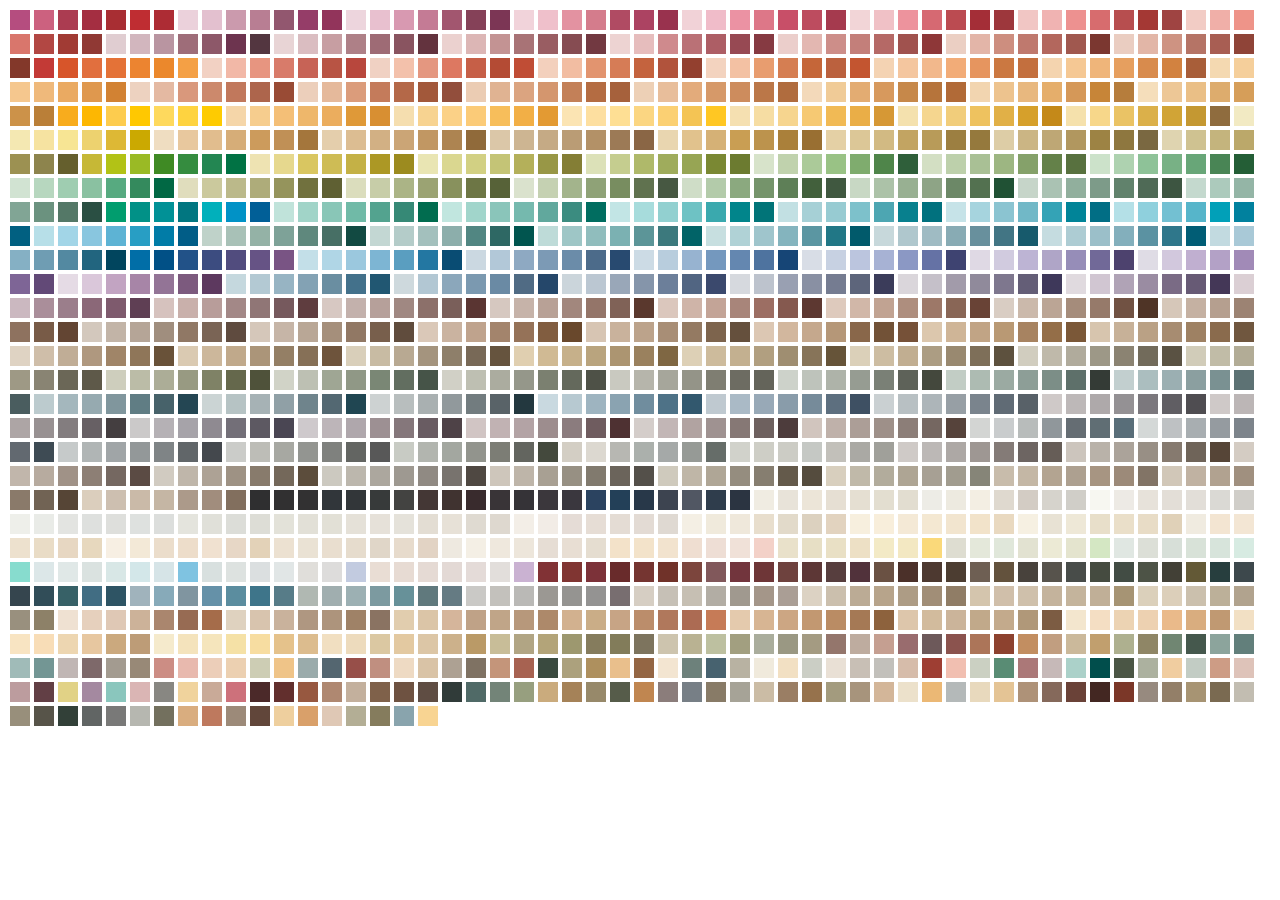
<file: chip-parser.html>
<html>
  <head>
    <title>ColorWise</title>
    <meta charset="UTF-8">
    <meta name="viewport" content="width=device-width, initial-scale=1">
</head>

<style type="text/css">
    .chip {
        display: inline-block;
        margin: 2px;
        min-height: 20px;
        min-width: 20px;
    }
</style>

<body>

<div id="parser-wrapper">

    <div id="console1"></div>
</div>  <!-- CLOSE perfect-app-wrapper -->

<script src="color-utils.js" type="text/javascript"></script>
<script src="jquery.js" type="text/javascript"></script>
<script src="underscore.js" type="text/javascript"></script>
<script src="all-colors.js" type="text/javascript"></script>
<script src="chip-parsing.js" type="text/javascript"></script>

</body>
</html>
</file>
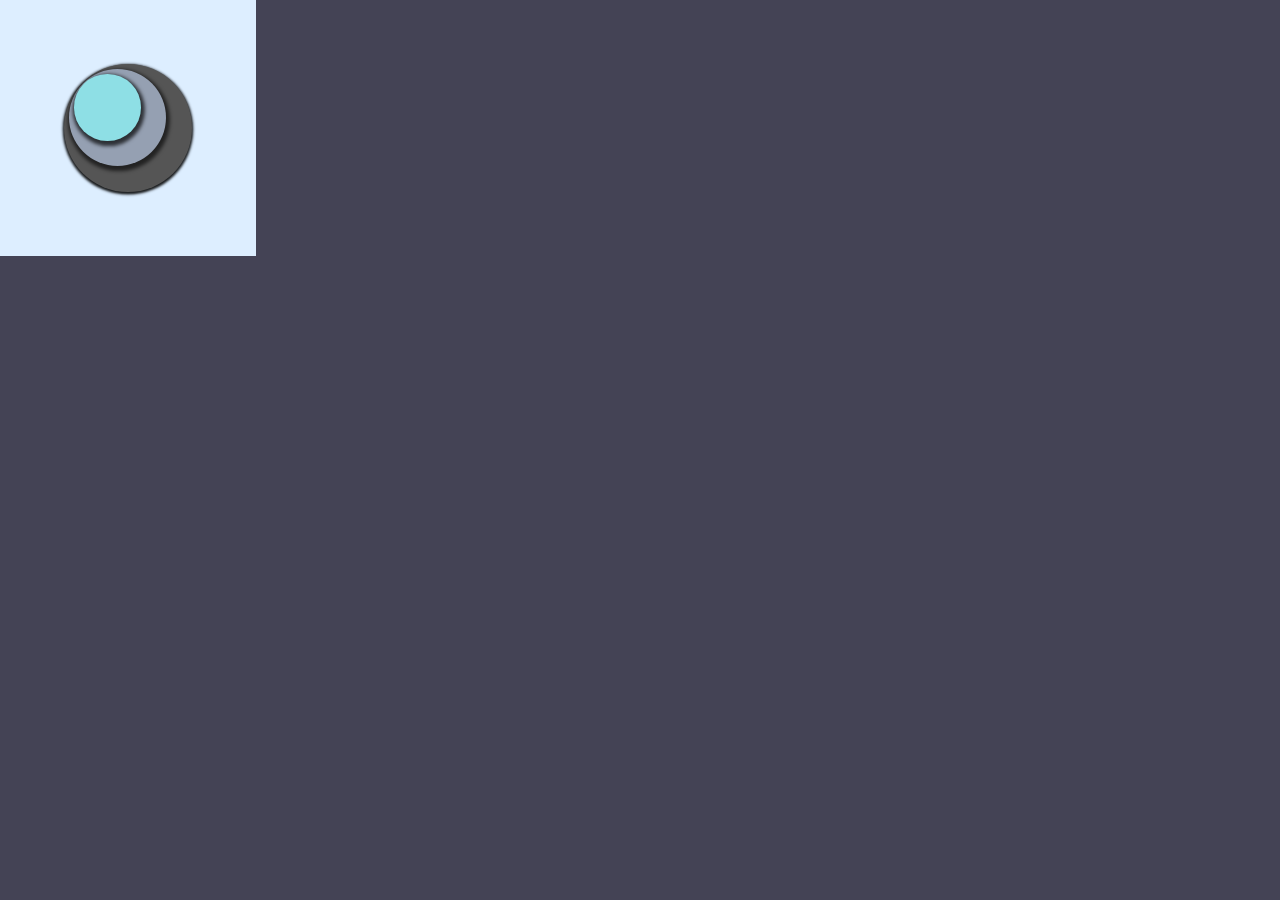
<file: color-focus.html>
<html>
  <head>
    <title>Color &rang;&rang;&rang; Focus</title> <!-- &#9678; -->
    <meta charset="UTF-8">
    <meta name="viewport" content="width=device-width, initial-scale=1">
    <link rel="stylesheet" href="style.css">
</head>

<style type="text/css">
html, body, div, span, section, ul, li, h1, h2, h3, h4, h5 {
    box-sizing: border-box;
    color: #222;
    font-family: 'Alfa Slab One', sans-serif;
    font-weight: 200;
    margin: 0;
    padding: 0;
}

@font-face {
  font-family: 'Alfa Slab One';
  font-style: normal;
  font-weight: 400;
  src: local('Alfa Slab One Regular'), local('AlfaSlabOne-Regular'), url(alpha-slab.woff2) format('woff2');
  unicode-range: U+0000-00FF, U+0131, U+0152-0153, U+02C6, U+02DA, U+02DC, U+2000-206F, U+2074, U+20AC, U+2212, U+2215;
}

#perfect-app-wrapper {
    background-color: #444355;
    height: 100%;
    left: 0;
    overflow: hidden;
    position: relative;
    top: 0;
    width: 100vw;
}

.room-wrapper {
    background-color: #abcdef;
    display: none;
    height: 80%;
    left: 20%;
    position: absolute;
    top: 20%;
    width: 80%;
    z-index: 1;
}

.room-image {
    height: 100%;
    left: 0;
    position: absolute;
    top: 0;
    width: 100%;
    z-index: 1;
}

.room-image-flat {
    background-color: #abcdef;
    opacity: 0;
    transition: opacity 2s;
    will-change: opacity;
}

.room-image-text,
.room-image-natural,
.room-image-tinted {
    background-image: url( './images/room3.jpg' );
    background-position: 50% 50%;
    background-size: cover;
}

.room-image-text,
.room-image-tinted {
    mix-blend-mode: multiply;
}

.room-image-natural {
    /*linear-gradient(black 25%, transparent 50%)*/
    /*-webkit-mask-image: url( './images/room-mask-inverted.png' );*/
    -webkit-mask: url( './images/room-mask-inverted.png' ) top left / cover;
    /*mask-mode: luminance;
    -webkit-mask-source-type: luminance;*/
}

.room-image-text {
    align-items: center;
    display: flex;
    filter: brightness( 0.75 );
    font-size: 30vw;
    letter-spacing: -8vw;
    line-height: 18vw;
    justify-content: center;
    opacity: 0;
    text-align: center;
    transition: font-size 2s, letter-spacing 2s, opacity 2s ease-out;
    -webkit-text-fill-color: transparent;
    -webkit-background-clip: text;
    will-change: font-size, letter-spacing, opacity;
}

.state-app-primed .room-image-text {
    font-size: 17vw;
    letter-spacing: 0;
    opacity: 1;
}

.state-app-primed .room-image-flat {
    opacity: 1;
}
.room-image-tinted {}

.logo-wrapper {
    background: #def;
    height: 20vw;
    left: 0;
    position: absolute;
    top: 0;
    width: 20vw;
    z-index: 1;
}
/*
.circle,
.circle::after,
.circle::before {
    background-color: #555;
    border-radius: 50%;
    display: block;
    left: 25%;
    height: 50%;
    position: absolute;
    top: 25%;
    width: 50%;
    z-index: 2;
}

.circle::after {
    background-color: #888;
    content: " ";
    font-size: 0;
    height: 100% !important;
    left: -5%;
    top: -5%;
    width: 100% !important;
    z-index: 3;
}

.circle::before {
    border-radius: 0;
    content: " ";
    font-size: 0;
    left: 0;
    height: 9.5%;
    left: -2.75% !important;
    top: 20% !important;
    transform: rotate(-45deg);
    transform-origin: center;
    width: 100% !important;
    z-index: 1;
}



.circle-2,
.circle-2::after,
.circle-2::before {
    background-color: #6c9193;
    left: 27%;
    height: 38%;
    top: 27%;
    width: 38%;
    z-index: 5;
}

.circle-2::after {
    background-color: #9fc4c6;
    left: -10%;
    top: -10%;
    z-index: 6;
}

.circle-2::before {
    height: 19%;
    left: -5.5%;
    top: 20%;
    z-index: 4;
}



.circle-3,
.circle-3::after,
.circle-3::before {
    background-color: #6c9193;
    left: 25%;
    height: 26%;
    top: 25%;
    width: 26%;
    z-index: 8;
}

.circle-3::after {
    background-color: #8edfe5;
    left: -20%;
    top: -20%;
    z-index: 9;
}

.circle-3::before {
    height: 38%;
    left: -11%;
    top: 20%;
    z-index: 7;
}*/

.circle {
    background-color: #555;
    border-radius: 50%;
    box-shadow: 0vw 0.1vw 0.2vw 0.1vw rgba(0,0,0,0.9);
    left: 25%;
    height: 50%;
    position: absolute;
    top: 25%;
    width: 50%;
}

.circle-2 {
    background-color: #95a0b2;
    box-shadow: 0.1vw 0.2vw 0.3vw 0.2vw rgba(0,0,0,0.6);
    left: 27%;
    height: 38%;
    top: 27%;
    width: 38%;
}

.circle-3 {
    background-color: #8edfe5;
    box-shadow: 0.1vw 0.2vw 0.3vw 0.2vw rgba(0,0,0,0.7);
    left: 29%;
    height: 26%;
    top: 29%;
    width: 26%;
}


</style>

<body>
<div id="perfect-app-wrapper" class="">

<div class="wrapper logo-wrapper">
    <div class="circle circle-1"></div>
    <div class="circle circle-2"></div>
    <div class="circle circle-3"></div>
</div>

<div class="wrapper room-wrapper">
    <div class="room-image room-image-tinted"></div>
    <div class="room-image room-image-natural"></div>
    <div class="room-image room-image-flat"></div>
    <div class="room-image room-image-text">
        House Atriedes
    </div>
</div>

</div>

<script src="jquery.js" type="text/javascript"></script>

<script type="text/javascript">
$(document).ready( function(){
    var $appWrapper = $( '#perfect-app-wrapper' );

    window.setTimeout( function(){
        $appWrapper.addClass( 'state-app-primed' );
    }, 1000);
});
</script>

<!--
0.1vw 0.1vw 0 0.2vw rgba(0,0,0,0.5)
.circle-4 {
    background-color: rgba(0,0,0,0.5);
    box-shadow: none;
    left: 39%;
    height: 33%;
    top: 39%;
    width: 33%;
}
<div class="circle circle-4"></div>
text-shadow: 0 0 10px rgba(0,0,0,0.6);
 -->
</body>
</html>
</file>
<file: style.css>
/* ------------------ ############ RESETS ############ ------------------ */
html, body, div, span, section, ul, li, h1, h2, h3, h4, h5 {
	box-sizing: border-box;
	color: #222;
    font-family: 'Raleway', sans-serif;
	font-weight: 200;
	margin: 0;
	padding: 0;
}

ul, li {
	list-style: none;
}

@font-face {
  font-family: 'Raleway Thin';
  font-style: normal;
  font-weight: 100;
  src: local('Raleway Thin'), local('Raleway-Thin'), url(raleway-thin.woff2) format('woff2');
  unicode-range: U+0000-00FF, U+0131, U+0152-0153, U+02C6, U+02DA, U+02DC, U+2000-206F, U+2074, U+20AC, U+2212, U+2215;
}

@font-face {
  font-family: 'Raleway';
  font-style: normal;
  font-weight: 400;
  src: local('Raleway'), local('Raleway-Regular'), url(Raleway-Regular.woff2) format('woff2');
  unicode-range: U+0000-00FF, U+0131, U+0152-0153, U+02C6, U+02DA, U+02DC, U+2000-206F, U+2074, U+20AC, U+2212, U+2215;
}

@font-face {
  font-family: 'Alfa Slab One';
  font-style: normal;
  font-weight: 400;
  src: local('Alfa Slab One Regular'), local('AlfaSlabOne-Regular'), url(alpha-slab.woff2) format('woff2');
  unicode-range: U+0000-00FF, U+0131, U+0152-0153, U+02C6, U+02DA, U+02DC, U+2000-206F, U+2074, U+20AC, U+2212, U+2215;
}

/* ------------------ ############ GENERAL ############ ------------------ */
#perfect-app-wrapper {
  background-color: #fff;
	height: 100%;
	left: 0;
	overflow: hidden;
	position: relative;
	top: 0;
  width: 100vw;
}

:root{
  --scale-zoom-factor: 1.8;
  /*--zoom-s: scale( var(--scale-zoom-factor) * 1 ) translateX( -20% );*/
  /*--zoom-s: scale( 1.4 ) translateX( 0% );*/
  --scale-zoom-factor-s: scale(calc( 2 * var(--scale-zoom-factor) ));
/*
  var(--zoom-s)

  --indent-xl: calc(2*var(--indent-size));
  --indent-l: calc(var(--indent-size) + 2px);
  --indent-s: calc(var(--indent-size) - 2px);
  --indent-xs: calc(var(--indent-size)/2);*/
}


/* ------------------ ############ APP STATE ############ ------------------ */
.state-lower-room .room__wrapper--lower {
  z-index: 3;
}

/* ------------------ ############ ROOM SCENE ############ ------------------ */
.room__svg,
.svg-defs-wrapper,
.room__wrapper,
.color__details,
.intro__wrapper,
.navigation__wrapper {
    height: 100%;
    left: 0;
    position: absolute;
    top: 0;
    width: 100%;
    z-index: 1;
}

.room__wrapper {
    height: calc( 50% - 2px );
    z-index: 2;
}

.room__wrapper--lower {
  z-index: 1;
}

.room-b {
    top: calc( 50% + 2px );
}

.room__image--furniture {
    opacity: 1;
    transition: opacity 1s;
}

/* ------------------ ############ ZOOMED ROOM ############ ------------------ */
.room__svg--zoom {
  /*height: 200%;*/
  transition: transform 1s;
  /*width: 200%;*/
  will-change: transform;
}

.state-app-primed .room__svg--zoom {
}

.state-zoom-room .room__svg--zoom {
  transform: var(--scale-zoom-factor-s);
  /*transform: scale( 1.2 ) translateX( -25% );*/
}

.room__image--zoom {
  /*height: 150%;
  width: 150%;*/
}

/* ------------------ ############ COLOR DETAILS ############ ------------------ */
.color__details {
    align-items: center;
    display: flex;
    height: 100%;
    justify-content: center;
    z-index: 2;
}

.color__details--solid-overlay {
    background-color: #abcdef;
    height: 100%;
    left: 0;
    opacity: 0;
    position: absolute;
    top: 0;
    transition: opacity 0.5s;
    transition-delay: 1s;
    width: 100%;
}

.color__details--solid-overlay-2 {
    background-color: #887766;
}

.color__details--solid-overlay-3 {
    background-color: #feba66;
}

.color__details--solid-overlay-4 {
    background-color: #234567;
}

.color__details--title {
    font-family: 'Alfa Slab One', cursive;
    font-size: 2.2em;
    opacity: 0;
    position: relative;
    text-align: center;
    transition: opacity 0.5s;
    transition-delay: 1.5s;
    z-index: 2;
}

.text-3d- {
    color: #999;
    text-shadow: 0 1px 0 #666,
       0 2px 0 #646464,
       0 3px 0 #555,
       0 4px 0 #515151,
       0 5px 0 #444,
       0 6px 1px rgba(0,0,0,.5),
       0 0 5px rgba(0,0,0,.5),
       0 1px 3px rgba(0,0,0,.7),
       0 3px 5px rgba(0,0,0,.6),
       0 5px 10px rgba(0,0,0,.65),
       0 10px 10px rgba(0,0,0,.6),
       0 20px 20px rgba(0,0,0,.55);
}

.text-3d--light- {
    color: #fff;
    text-shadow: 0 1px 0 #ccc,
       0 2px 0 #c9c9c9,
       0 3px 0 #bbb,
       0 4px 0 #b9b9b9,
       0 5px 0 #aaa,
       0 6px 1px rgba(0,0,0,.1),
       0 0 5px rgba(0,0,0,.1),
       0 1px 3px rgba(0,0,0,.3),
       0 3px 5px rgba(0,0,0,.2),
       0 5px 10px rgba(0,0,0,.25),
       0 10px 10px rgba(0,0,0,.2),
       0 20px 20px rgba(0,0,0,.15);
}

/* ------------------ ############ STATE TRANSITIONS ############ ------------------ */
.state-detail .room__image--furniture {
    opacity: 0;
}

.state-detail .color__details--solid-overlay {
    opacity: 1;
}

.state-detail .color__details--title {
    opacity: 1;
}

.state-transition .color__details--solid-overlay {
    transition: opacity 0.5s;
    transition-delay: 0.5s;
}

.state-transition .color__details--title {
    transition-delay: 0s;
}

.state-transition .room__image--furniture {
    transition: opacity 1s;
    transition-delay: 1s;
}


/* ------------------ ############ App Intro ############ ------------------ */
.intro__wrapper,
.navigation__wrapper {
  align-items: center;
  display: flex;
  justify-content: center;
  height: 6vw;
  min-height: 30px;
}

.intro__wrapper {
  background-color: #eee;
  display: none;
  padding: calc( 3px + 1% );
  z-index: 4;
}

.intro__message{}

.intro__hue{}

.intro__luminosity{}

.intro__saturation{}


/* ------------------ ############ Navigation Controls ############ ------------------ */
.navigation__wrapper {
  background-color: rgba( 0, 0, 0, .5 );
  color: #fff;
  font-size: calc( 6px + 1.25vw);
  z-index: 4;
}

.app-title {
  text-shadow:
    /*0 6px 1px rgba(0,0,0,.5),
    0 0 5px rgba(0,0,0,.5),
    0 1px 3px rgba(0,0,0,.7),*/
    0.06vw 0.06vw 0.12vw rgba(0,0,0,.6),
    -0.06vw 0.06vw 0.12vw rgba(0,0,0,.6),
    0.06vw -0.06vw 0.12vw rgba(0,0,0,.6),
    -0.06vw -0.06vw 0.12vw rgba(0,0,0,.6);

  color: #ffa541;
  font-size: calc( 6px + 1.5vw);
  font-size: 5vw;
  margin: 0 10vw;
}

.navigation__controls--title {
  color: #c0f1f7;
  line-height: 6vw;
  margin-right: 1.5vw;
  vertical-align: middle;
}

.navigation__controls {
  align-items: center;
  background: rgba( 20, 10, 40, 0.7 );
  border-radius: 3vw;
  display: none;
  flex-direction: row;
  height: 80%;
  justify-content: space-around;
  padding: 0 2vw;
}

.navigation__favorites {
  display: flex;
}

.state-favorites .navigation__favorites {
  display: none;
}

.state-favorites .navigation__compare {
  display: flex;
}

.navigation__favorites .navigation__controls-color {
}

.navigation__compare {
  /*width: 40%;*/
}

.navigation__controls-colors {
  /*width: 100%;*/
}

.navigation__controls-color {
  border-radius: 50%;
  display: inline-block;
  height: 2vw;
  width: 2vw;
}


/* ------------------ ############ VIEWPORT ORIENTATION ADJUSTMENTS ############ ------------------ */
@media screen and ( orientation: landscape ) { /* landscape viewport, vertical rooms */
    .room__wrapper {
        height: 100%;
        width: calc( 50% - 2px );
    }

    .room-b {
        left: calc( 50% + 2px );
        top: 0;
    }

    .color__details--title {
      font-size: 1.2em;
    }
}

@media screen and ( max-width: 800px ) {
  .room__svg--zoom {
    /*height: 150%;
    width: 150%;*/
  }
}

@media screen and ( max-width: 800px ) {
  .room__svg--zoom {
  }
}

@media screen and ( max-width: 800px ) {
  .intro__wrapper,
  .navigation__wrapper {
    /*height: 10vw;*/
  }

  .navigation__controls--title {
    /*font-size: 7vw;*/
    /*line-height: 10vw;*/
  }

  .intro__wrapper {
  }

  .app-title {
    /*font-size: 9vw;*/
    margin: 0 5vw;
  }

  .navigation__controls-color {
    height: 3vw;
    width: 3vw;
  }
}

@media screen and ( max-width: 800px ) {
  .room__svg--zoom {
  }
}

@media screen and ( max-width: 800px ) {
  .room__svg--zoom {
  }
}

@media screen and ( max-width: 800px ) and ( orientation: landscape ) {
  .room__svg--zoom {
    height: 150%;
    width: 150%;
  }
}


/* ------------------ ############ wwwwwww ############ ------------------ */



/* ------------------ ############ wwwwwww ############ ------------------ */




/* ------------------ ############ wwwwwww ############ ------------------ */




/* ------------------ ############ wwwwwww ############ ------------------ */
/* ------------------ ############ wwwwwww ############ ------------------ */
/* ------------------ ############ wwwwwww ############ ------------------ */
/* ------------------ ############ wwwwwww ############ ------------------ */
/* ------------------ ############ jjjjjjjj ############ ------------------ */
/* --------- pppppppp ----------- */
/* --------- pppppppp ----------- */



/*
------------------ ############ ANIMATION EXAMPLE ############ ------------------
@keyframes pan-scene {
  0 {
      transform: translate3d(0px, 0px, 0px);
  }
  50% {
      transform: translate3d(-10vw, -100vh, 0px);
  }
  100% {
      transform: translate3d(0px, 0px, 0px);
  }
}


------------------ ############ OLD STUFF ############ ------------------

@media screen and (min-width: 768px) {
}

@media screen and (min-width: 1024px) and (min-aspect-ratio: 1 / 1) {
}

.scene-grid__scene:nth-child(n+5) {
  display: none; }

@media screen and (orientation: portrait) {
    .room__wrapper svg {
        border: 2px solid #ccccff;
        height: 140vh;
        width: calc( 140vh * 1.43582);
    }

    @media screen and (max-aspect-ratio: 3/4) {
        .room__wrapper svg {
            border: 2px solid #9999cc;
            height: 125vh;
            width: calc( 125vh * 1.43582);
        }
    }

    @media screen and (max-aspect-ratio: 2/3) {
        .room__wrapper svg {
            border: 2px solid #666699;
            height: 110vh;
            width: calc( 110vh * 1.43582);
        }
    }

    @media screen and (max-aspect-ratio: 1/2) {
        .room__wrapper svg {
            border: 2px solid #333366;
        }
    }
}

*/
</file>
